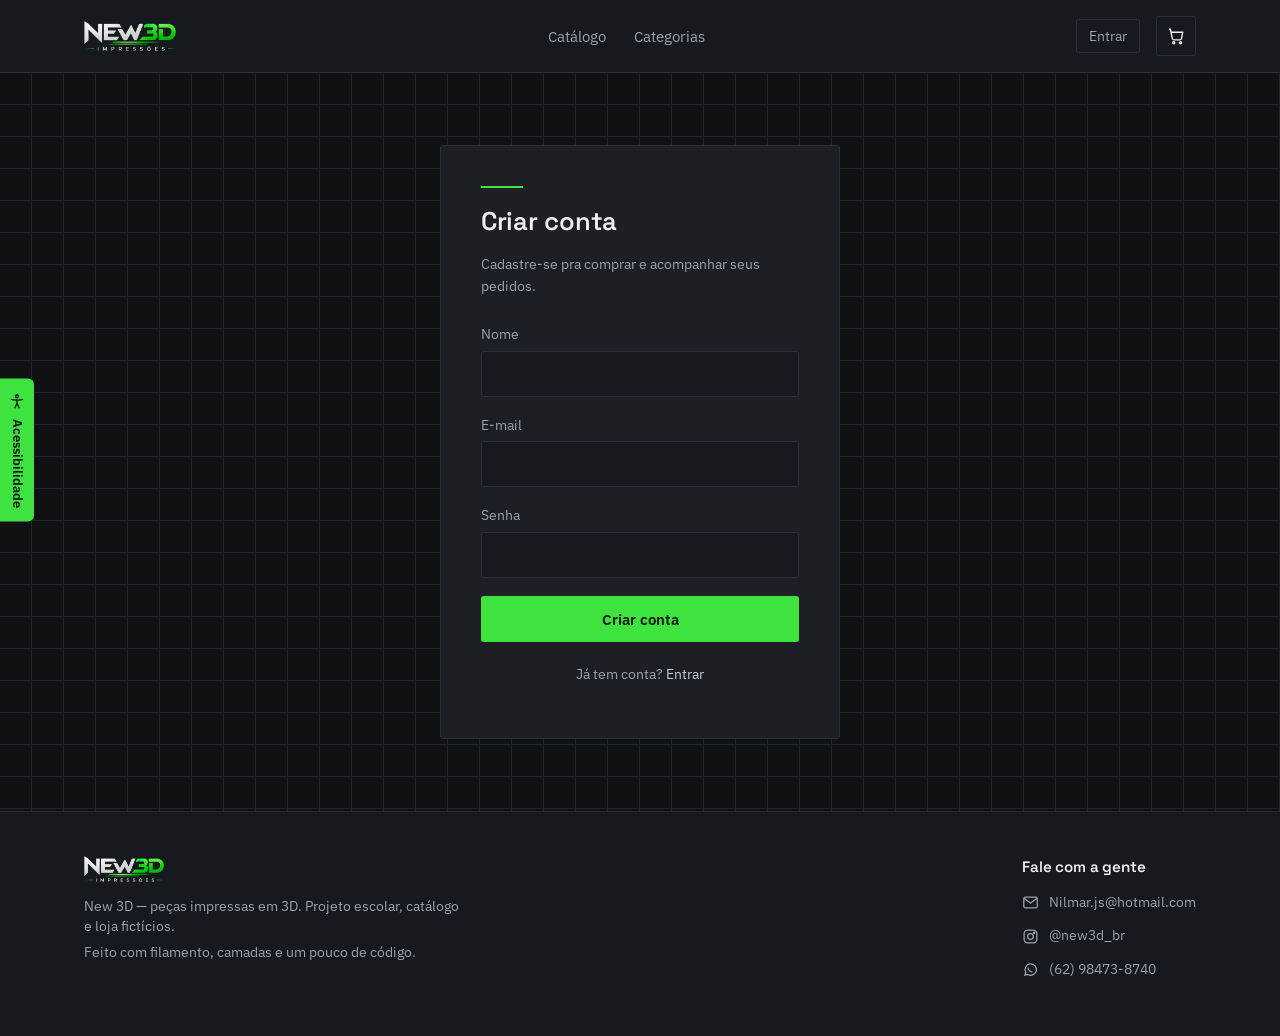
<file: cadastro.html>
<!DOCTYPE html>
<html lang="pt-BR">
<head>
<meta charset="UTF-8">
<meta name="viewport" content="width=device-width, initial-scale=1.0">
<title>Criar conta — New 3D</title>
<link rel="stylesheet" href="css/style.css">
<link rel="icon" type="image/png" href="img/favicon.png">
</head>
<body>

<div id="a11y-root"></div>
<header class="site-header" id="header"></header>

<section class="auth-section blueprint-bg">
  <div class="auth-box">
    <div class="hero-eyebrow-line"></div>
    <h1>Criar conta</h1>
    <p class="sub">Cadastre-se pra comprar e acompanhar seus pedidos.</p>

    <div class="form-msg" id="formMsg"></div>

    <form id="cadastroForm" novalidate>
      <div class="field">
        <label for="nome">Nome</label>
        <input type="text" id="nome" required autocomplete="name">
      </div>
      <div class="field">
        <label for="email">E-mail</label>
        <input type="email" id="email" required autocomplete="email">
      </div>
      <div class="field">
        <label for="senha">Senha</label>
        <input type="password" id="senha" required minlength="4" autocomplete="new-password">
      </div>
      <button type="submit" class="btn btn-primary btn-block">Criar conta</button>
    </form>

    <p class="auth-switch">Já tem conta? <a href="login.html">Entrar</a></p>
  </div>
</section>

<footer class="site-footer" id="footer"></footer>

<script src="js/data.js"></script>
<script src="js/icons.js"></script>
<script src="js/auth.js"></script>
<script src="js/cart.js"></script>
<script src="js/accessibility.js"></script>
<script src="js/main.js"></script>
<script>
  initPage(null);

  if (getCurrentUser()) location.href = "conta.html";

  document.getElementById("cadastroForm").addEventListener("submit", (e) => {
    e.preventDefault();
    const nome = document.getElementById("nome").value.trim();
    const email = document.getElementById("email").value.trim();
    const senha = document.getElementById("senha").value;
    const msg = document.getElementById("formMsg");

    if (senha.length < 4) {
      msg.className = "form-msg error show";
      msg.textContent = "A senha precisa ter pelo menos 4 caracteres.";
      return;
    }

    const result = registerUser({ nome, email, senha });
    if (result.ok) {
      loginUser({ email, senha });
      msg.className = "form-msg success show";
      msg.textContent = "Conta criada! Redirecionando...";
      setTimeout(() => (location.href = "conta.html"), 500);
    } else {
      msg.className = "form-msg error show";
      msg.textContent = result.msg;
    }
  });
</script>
</body>
</html>
</file>
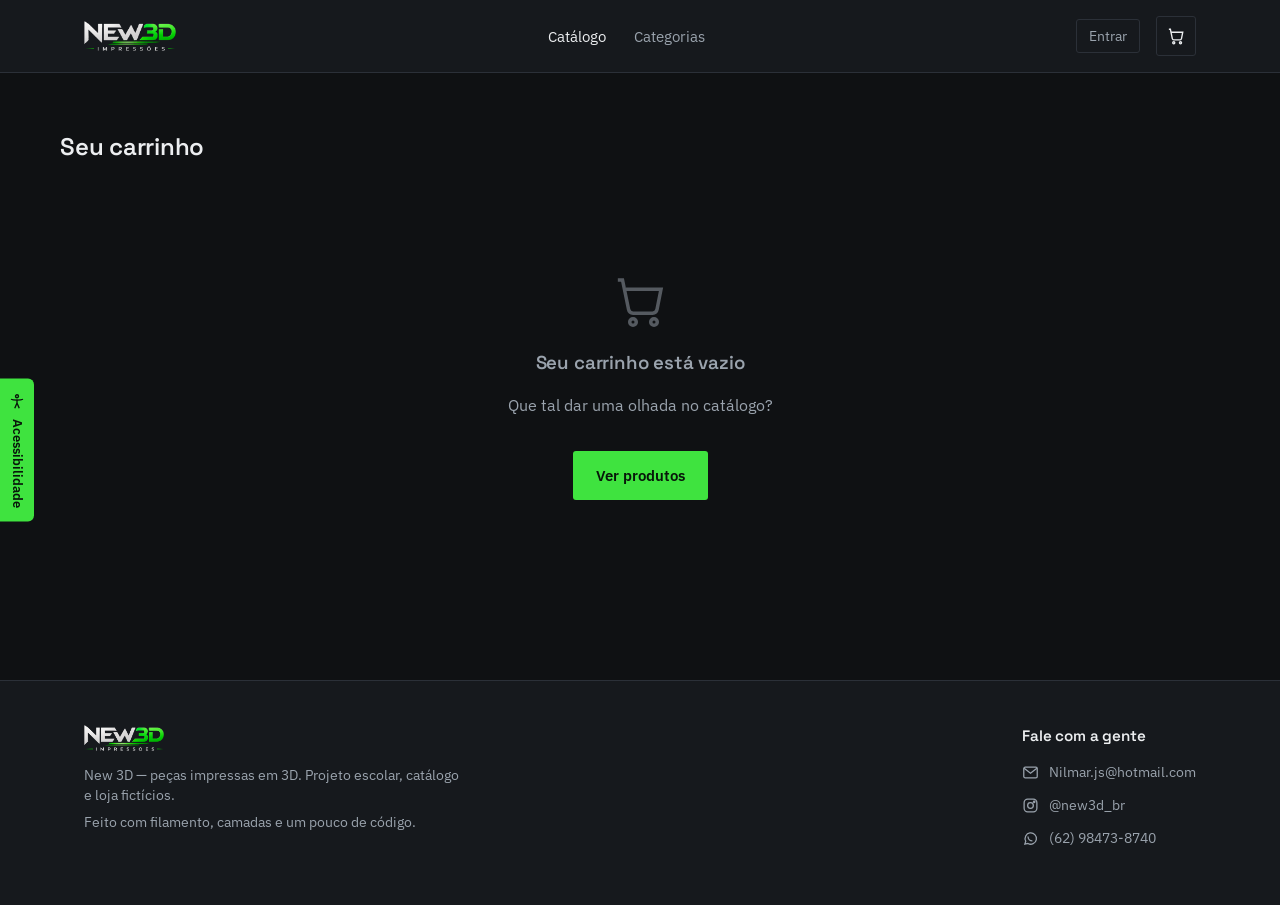
<file: carrinho.html>
<!DOCTYPE html>
<html lang="pt-BR">
<head>
<meta charset="UTF-8">
<meta name="viewport" content="width=device-width, initial-scale=1.0">
<title>Carrinho — New 3D</title>
<link rel="stylesheet" href="css/style.css">
<link rel="icon" type="image/png" href="img/favicon.png">
</head>
<body>

<div id="a11y-root"></div>
<header class="site-header" id="header"></header>

<section class="cart-section container">
  <h2 style="margin-bottom: 28px;">Seu carrinho</h2>
  <div id="cartRoot"></div>
</section>

<footer class="site-footer" id="footer"></footer>

<script src="js/data.js"></script>
<script src="js/icons.js"></script>
<script src="js/auth.js"></script>
<script src="js/cart.js"></script>
<script src="js/frete.js"></script>
<script src="js/accessibility.js"></script>
<script src="js/main.js"></script>
<script src="js/payment.js"></script>
<script>
  function renderCart() {
    const items = getCartWithDetails();
    const root = document.getElementById("cartRoot");

    if (items.length === 0) {
      root.innerHTML = `
        <div class="empty-state">
          <svg viewBox="0 0 24 24" fill="none" stroke="currentColor" stroke-width="1.5"><circle cx="9" cy="21" r="1.4"/><circle cx="18" cy="21" r="1.4"/><path d="M2.5 3h2l2.6 12.6a2 2 0 0 0 2 1.6h8.2a2 2 0 0 0 2-1.6L21 7H6"/></svg>
          <h3>Seu carrinho está vazio</h3>
          <p>Que tal dar uma olhada no catálogo?</p>
          <a href="index.html" class="btn btn-primary" style="margin-top:18px;">Ver produtos</a>
        </div>`;
      return;
    }

    const subtotal = getCartTotal();
    const freteSalvo = JSON.parse(sessionStorage.getItem("new3d_frete") || "null");
    const frete = freteSalvo || { gratis: true, dias: null, valor: 0 };
    const total = subtotal + Number(frete.valor || 0);

    root.innerHTML = `
      <div class="cart-layout">
        <div class="cart-list">
          ${items
            .map(
              (i) => `
            <div class="cart-item">
              <div class="thumb-sm">${productIconSVG(i.produto.icone)}</div>
              <div>
                <div class="name">${i.produto.nome}</div>
                ${i.personalizacao ? `<div class="meta">Personalização: "${i.personalizacao}"</div>` : ""}
                <div class="meta">${formatBRL(i.produto.preco)} · qtd
                  <button class="remove-link" data-action="minus" data-index="${i.index}" style="text-decoration:none; margin-left:6px;">−</button>
                  ${i.qtd}
                  <button class="remove-link" data-action="plus" data-index="${i.index}" style="text-decoration:none;">+</button>
                </div>
                <button class="remove-link" data-action="remove" data-index="${i.index}">Remover</button>
              </div>
              <div class="line-price">${formatBRL(i.subtotal)}</div>
            </div>`
            )
            .join("")}
        </div>
        <div class="summary-box">
          <div class="checkout-frete" id="checkoutFrete">
            <div class="checkout-frete-head">
              <strong>🚚 Calcular frete</strong>
              <span>Simulação escolar</span>
            </div>
            <div class="frete-row">
              <input type="text" id="checkoutCep" inputmode="numeric" maxlength="9" placeholder="Digite seu CEP" value="${freteSalvo?.cep || ""}">
              <button type="button" class="btn btn-outline btn-sm" id="checkoutFreteBtn">Calcular</button>
            </div>
            <div class="frete-result" id="checkoutFreteResult">
              ${freteSalvo ? `<div class="frete-option"><span>Entrega para ${freteSalvo.cep}</span><strong>${freteSalvo.gratis ? "Grátis" : formatBRL(freteSalvo.valor)}</strong></div><p class="frete-prazo">Chega em até ${freteSalvo.dias} dias úteis</p>` : `<p class="frete-prazo">Informe o CEP para calcular o valor e o prazo.</p>`}
            </div>
          </div>
          <div class="summary-row"><span>Subtotal</span><span>${formatBRL(subtotal)}</span></div>
          <div class="summary-row"><span>Frete</span><span id="summaryFrete">${freteSalvo ? (freteSalvo.gratis ? "Grátis" : formatBRL(freteSalvo.valor)) : "Calcule acima"}</span></div>
          <div class="summary-row total"><span>Total</span><span id="summaryTotal">${formatBRL(total)}</span></div>
          <button class="btn btn-primary btn-block" id="checkoutBtn" style="margin-top:16px;" ${freteSalvo ? "" : "disabled"}>Finalizar compra</button>
          <p class="checkout-note">* Frete e pagamento são fictícios e existem apenas para demonstração do projeto.</p>
        </div>
      </div>
    `;

    root.querySelectorAll("[data-action]").forEach((btn) => {
      btn.addEventListener("click", () => {
        const index = Number(btn.dataset.index);
        const action = btn.dataset.action;
        const cart = getCart();
        if (action === "remove") removeFromCart(index);
        if (action === "plus") updateCartQty(index, cart[index].qtd + 1);
        if (action === "minus") updateCartQty(index, cart[index].qtd - 1);
        renderCart();
        renderHeader("catalogo");
      });
    });

    document.getElementById("checkoutFreteBtn").addEventListener("click", () => {
      const cep = document.getElementById("checkoutCep").value.trim();
      const resultEl = document.getElementById("checkoutFreteResult");
      const btn = document.getElementById("checkoutBtn");
      if (!cep || cep.replace(/\\D/g, "").length !== 8) {
        resultEl.innerHTML = `<p class="frete-erro">Digite um CEP válido com 8 números.</p>`;
        btn.disabled = true;
        return;
      }

      const calculado = calcularFreteFicticio(cep);
      const dadosFrete = { cep, ...calculado };
      sessionStorage.setItem("new3d_frete", JSON.stringify(dadosFrete));

      resultEl.innerHTML = `
        <div class="frete-option">
          <span>Entrega para ${cep}</span>
          <strong>${calculado.gratis ? "Grátis" : formatBRL(calculado.valor)}</strong>
        </div>
        <p class="frete-prazo">Chega em até ${calculado.dias} dias úteis</p>
      `;
      document.getElementById("summaryFrete").textContent = calculado.gratis ? "Grátis" : formatBRL(calculado.valor);
      document.getElementById("summaryTotal").textContent = formatBRL(subtotal + calculado.valor);
      btn.disabled = false;
    });

    document.getElementById("checkoutBtn").addEventListener("click", () => {
      const user = getCurrentUser();
      if (!user) {
        showToast("Entre na sua conta pra finalizar a compra");
        setTimeout(() => (location.href = "login.html?redirect=carrinho.html"), 700);
        return;
      }

      const freteAtual = JSON.parse(sessionStorage.getItem("new3d_frete") || "null");
      if (!freteAtual) {
        showToast("Calcule o frete antes de finalizar");
        return;
      }

      const totalFinal = subtotal + Number(freteAtual.valor || 0);
      sessionStorage.setItem("new3d_checkout_draft", JSON.stringify({ subtotal, frete: freteAtual, total: totalFinal }));
      location.href = "checkout.html";
      return;

      openPaymentModal({
        total: totalFinal,
        onConfirm: (pagamento) => {
          const order = {
            data: new Date().toISOString(),
            itens: getCartWithDetails().map((i) => ({ nome: i.produto.nome, qtd: i.qtd, preco: i.produto.preco, personalizacao: i.personalizacao })),
            subtotal,
            frete: freteAtual,
            total: totalFinal,
            pagamento,
          };
          saveOrder(user.email, order);
          clearCart();
          sessionStorage.removeItem("new3d_frete");
          renderHeader("catalogo");
          showToast("Pagamento confirmado! Abrindo WhatsApp pra combinar a entrega...");
          openWhatsappOrder(order, user);
          setTimeout(() => (location.href = "conta.html"), 1200);
        },
      });
    });
  }

  initPage("catalogo");
  renderCart();
</script>
</body>
</html>
</file>
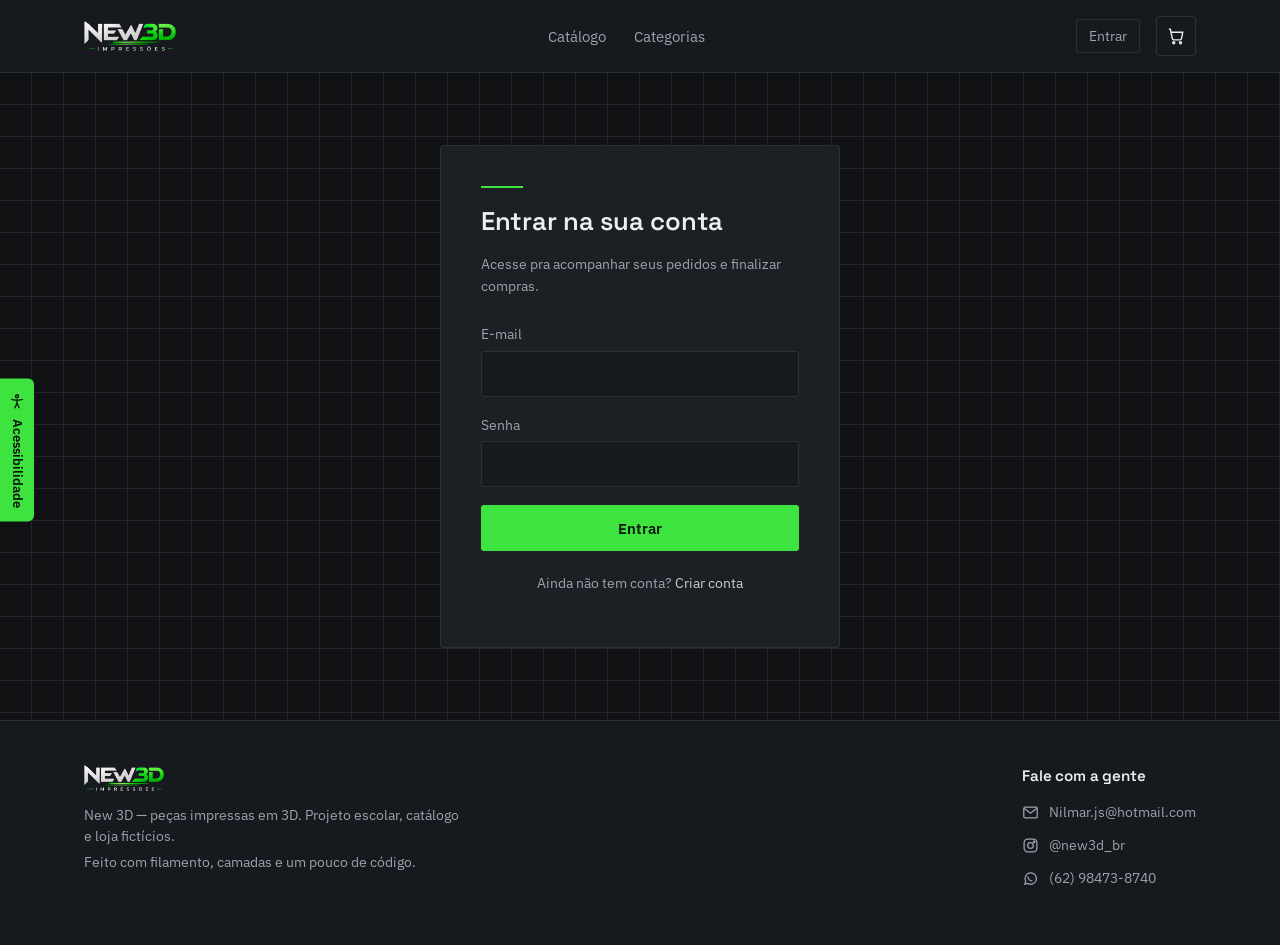
<file: checkout.html>
<!DOCTYPE html>
<html lang="pt-BR">
<head>
<meta charset="UTF-8">
<meta name="viewport" content="width=device-width, initial-scale=1.0">
<title>Finalizar compra — New 3D</title>
<link rel="stylesheet" href="css/style.css">
<link rel="icon" type="image/png" href="img/favicon.png">
</head>
<body>
<div id="a11y-root"></div>
<header class="site-header" id="header"></header>

<section class="checkout-page container">
  <div class="checkout-title">
    <div><span class="eyebrow">NEW3D / CHECKOUT</span><h2>Finalizar compra</h2><p>Revise seus dados antes de confirmar o pedido.</p></div>
    <a href="carrinho.html" class="btn btn-outline btn-sm">← Voltar ao carrinho</a>
  </div>
  <div id="checkoutRoot"></div>
</section>
<footer class="site-footer" id="footer"></footer>

<script src="js/data.js"></script>
<script src="js/icons.js"></script>
<script src="js/auth.js"></script>
<script src="js/cart.js"></script>
<script src="js/frete.js"></script>
<script src="js/accessibility.js"></script>
<script src="js/main.js"></script>
<script src="js/payment.js"></script>
<script>
const draft = JSON.parse(sessionStorage.getItem("new3d_checkout_draft") || "null");
const user = getCurrentUser();
const root = document.getElementById("checkoutRoot");

if (!user) {
  location.href = "login.html?redirect=checkout.html";
} else if (!draft || !draft.frete) {
  location.href = "carrinho.html";
} else {
  const items = getCartWithDetails();
  if (!items.length) { location.href = "index.html"; }
  const subtotal = Number(draft.subtotal);
  const frete = Number(draft.frete.valor || 0);
  const total = Number(draft.total);
  root.innerHTML = `
    <div class="checkout-grid">
      <main>
        <div class="checkout-card">
          <div class="checkout-card-title"><span>01</span><div><h3>Dados de entrega</h3><p>Informações fictícias para a simulação.</p></div></div>
          <div class="field-row">
            <div class="field"><label for="nomeEntrega">Nome completo</label><input id="nomeEntrega" value="${user.nome}" required></div>
            <div class="field"><label for="telefoneEntrega">Telefone</label><input id="telefoneEntrega" placeholder="(62) 99999-9999" required></div>
          </div>
          <div class="field-row">
            <div class="field"><label for="cepEntrega">CEP</label><input id="cepEntrega" value="${draft.frete.cep || ""}" readonly></div>
            <div class="field"><label for="estadoEntrega">Estado</label><input id="estadoEntrega" placeholder="GO" maxlength="2" required></div>
          </div>
          <div class="field-row">
            <div class="field"><label for="cidadeEntrega">Cidade</label><input id="cidadeEntrega" placeholder="Aparecida de Goiânia" required></div>
            <div class="field"><label for="bairroEntrega">Bairro</label><input id="bairroEntrega" placeholder="Setor" required></div>
          </div>
          <div class="field-row">
            <div class="field"><label for="ruaEntrega">Rua / Avenida</label><input id="ruaEntrega" placeholder="Rua das Impressões" required></div>
            <div class="field"><label for="numeroEntrega">Número</label><input id="numeroEntrega" placeholder="123" required></div>
          </div>
          <div class="field"><label for="complementoEntrega">Complemento <small>(opcional)</small></label><input id="complementoEntrega" placeholder="Apto, casa, referência..."></div>
        </div>

        <div class="checkout-card">
          <div class="checkout-card-title"><span>02</span><div><h3>Forma de entrega</h3><p>Escolha uma opção fictícia.</p></div></div>
          <label class="delivery-option is-selected"><input type="radio" name="delivery" value="normal" checked><div><strong>Entrega padrão</strong><small>Até ${draft.frete.dias || 7} dias úteis</small></div><b>${draft.frete.gratis ? "Grátis" : formatBRL(frete)}</b></label>
          <label class="delivery-option"><input type="radio" name="delivery" value="express"><div><strong>Entrega expressa</strong><small>Até 3 dias úteis</small></div><b>${formatBRL(Math.max(9.90, frete + 8))}</b></label>
        </div>
      </main>
      <aside class="checkout-summary">
        <h3>Resumo do pedido</h3>
        <div class="checkout-items">${items.map(i => `<div class="checkout-item"><span>${i.qtd}× ${i.produto.nome}</span><b>${formatBRL(i.subtotal)}</b></div>`).join("")}</div>
        <div class="summary-row"><span>Subtotal</span><span>${formatBRL(subtotal)}</span></div>
        <div class="summary-row"><span>Frete</span><span id="checkoutFreteValue">${draft.frete.gratis ? "Grátis" : formatBRL(frete)}</span></div>
        <div class="summary-row total"><span>Total</span><span id="checkoutTotal">${formatBRL(total)}</span></div>
        <button class="btn btn-primary btn-block" id="continuePayment">Continuar para pagamento</button>
        <p class="checkout-note">🔒 Ambiente de demonstração. Nenhum pagamento real será realizado.</p>
      </aside>
    </div>`;

  document.querySelectorAll('input[name="delivery"]').forEach(r => r.addEventListener('change', () => {
    document.querySelectorAll('.delivery-option').forEach(x => x.classList.remove('is-selected'));
    r.closest('.delivery-option').classList.add('is-selected');
    const value = r.value === 'express' ? Math.max(9.90, frete + 8) : frete;
    document.getElementById('checkoutFreteValue').textContent = value === 0 ? 'Grátis' : formatBRL(value);
    document.getElementById('checkoutTotal').textContent = formatBRL(subtotal + value);
  }));

  document.getElementById('continuePayment').addEventListener('click', () => {
    const required = ['nomeEntrega','telefoneEntrega','estadoEntrega','cidadeEntrega','bairroEntrega','ruaEntrega','numeroEntrega'];
    if (required.some(id => !document.getElementById(id).value.trim())) { showToast('Preencha os dados de entrega'); return; }
    const delivery = document.querySelector('input[name="delivery"]:checked').value;
    const freteFinal = delivery === 'express' ? Math.max(9.90, frete + 8) : frete;
    const dadosEntrega = { nome: nomeEntrega.value.trim(), telefone: telefoneEntrega.value.trim(), cep: cepEntrega.value.trim(), estado: estadoEntrega.value.trim().toUpperCase(), cidade: cidadeEntrega.value.trim(), bairro: bairroEntrega.value.trim(), rua: ruaEntrega.value.trim(), numero: numeroEntrega.value.trim(), complemento: complementoEntrega.value.trim(), modalidade: delivery === 'express' ? 'Entrega expressa' : 'Entrega padrão' };
    const orderTotal = subtotal + freteFinal;
    openPaymentModal({ total: orderTotal, onConfirm: (pagamento) => {
      const order = { data: new Date().toISOString(), status: 'Pedido confirmado', itens: getCartWithDetails().map(i => ({ nome:i.produto.nome, qtd:i.qtd, preco:i.produto.preco, personalizacao:i.personalizacao })), subtotal, frete: {...draft.frete, valor:freteFinal, modalidade:dadosEntrega.modalidade}, total:orderTotal, pagamento, entrega:dadosEntrega };
      saveOrder(user.email, order); clearCart(); sessionStorage.removeItem('new3d_frete'); sessionStorage.removeItem('new3d_checkout_draft');
      showToast('Pedido confirmado!'); openWhatsappOrder(order, user); setTimeout(() => location.href='conta.html', 1000);
    }});
  });
}
initPage('catalogo');
</script>
</body>
</html>
</file>
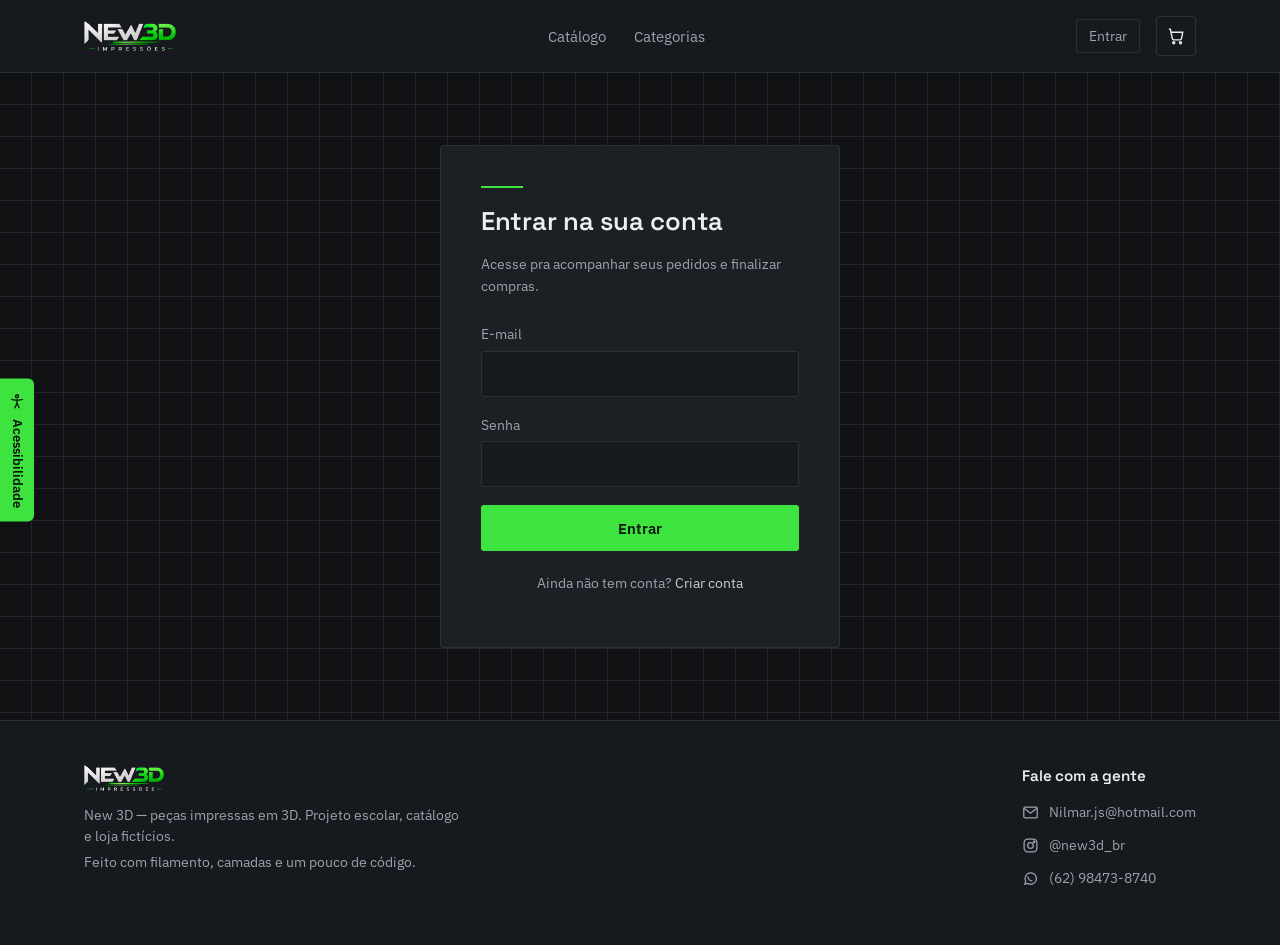
<file: conta.html>
<!DOCTYPE html>
<html lang="pt-BR">
<head>
<meta charset="UTF-8">
<meta name="viewport" content="width=device-width, initial-scale=1.0">
<title>Minha conta — New 3D</title>
<link rel="stylesheet" href="css/style.css">
<link rel="icon" type="image/png" href="img/favicon.png">
</head>
<body>

<div id="a11y-root"></div>
<header class="site-header" id="header"></header>

<section class="account-section container">
  <div id="accountRoot"></div>
</section>

<footer class="site-footer" id="footer"></footer>

<script src="js/data.js"></script>
<script src="js/icons.js"></script>
<script src="js/auth.js"></script>
<script src="js/cart.js"></script>
<script src="js/accessibility.js"></script>
<script src="js/main.js"></script>
<script>
  const user = getCurrentUser();
  const root = document.getElementById("accountRoot");

  if (!user) {
    location.href = "login.html?redirect=conta.html";
  } else {
    const orders = getOrders(user.email);
    const iniciais = user.nome
      .split(" ")
      .slice(0, 2)
      .map((n) => n[0])
      .join("")
      .toUpperCase();

    root.innerHTML = `
      <div class="account-grid">
        <aside class="account-panel">
          <div class="avatar">${iniciais}</div>
          <h3 style="margin-bottom:2px;">${user.nome}</h3>
          <p style="color:var(--text-muted); font-size:0.85rem; margin:0 0 20px;">${user.email}</p>
          <button class="btn btn-outline btn-block" id="logoutBtn">Sair da conta</button>
        </aside>
        <div>
          <div class="account-heading"><div><span class="eyebrow">HISTÓRICO</span><h2 style="margin-bottom:6px;">Minhas compras</h2><p>Veja seus pedidos, pagamentos e dados de entrega.</p></div><a href="index.html" class="btn btn-primary btn-sm">Continuar comprando</a></div>
          ${
            orders.length === 0
              ? `<p style="color:var(--text-muted);">Você ainda não fez nenhum pedido. <a href="index.html" style="color:var(--accent-2);">Ver catálogo</a></p>`
              : orders
                  .map(
                    (o) => `
              <div class="order-card">
                <div class="order-head">
                  <div><strong>Pedido #${String(o.data).replace(/\D/g, "").slice(-6) || "000000"}</strong><span>${new Date(o.data).toLocaleString("pt-BR")}</span></div>
                  <span>${formatBRL(o.total)}</span>
                </div>
                <div class="order-status"><span class="status-dot"></span>${o.status || "Pedido confirmado"}</div>
                ${o.entrega ? `<div class="order-delivery">🚚 ${o.entrega.modalidade || "Entrega padrão"} · ${o.entrega.cidade || ""}/${o.entrega.estado || ""}</div>` : ""}
                ${o.pagamento ? `<div class="order-payment">Pagamento: ${o.pagamento.metodo === "pix" ? "Pix" : "Cartão terminado em " + (o.pagamento.detalhes.final || "----")}</div>` : ""}
                ${o.itens
                  .map(
                    (it) => `<div class="order-item"><span>${it.qtd}× ${it.nome}${it.personalizacao ? ` ("${it.personalizacao}")` : ""}</span><span>${formatBRL(it.preco * it.qtd)}</span></div>`
                  )
                  .join("")}
              </div>`
                  )
                  .join("")
          }
        </div>
      </div>
    `;

    document.getElementById("logoutBtn").addEventListener("click", () => {
      logoutUser();
      location.href = "index.html";
    });
  }

  initPage(null);
</script>
</body>
</html>
</file>
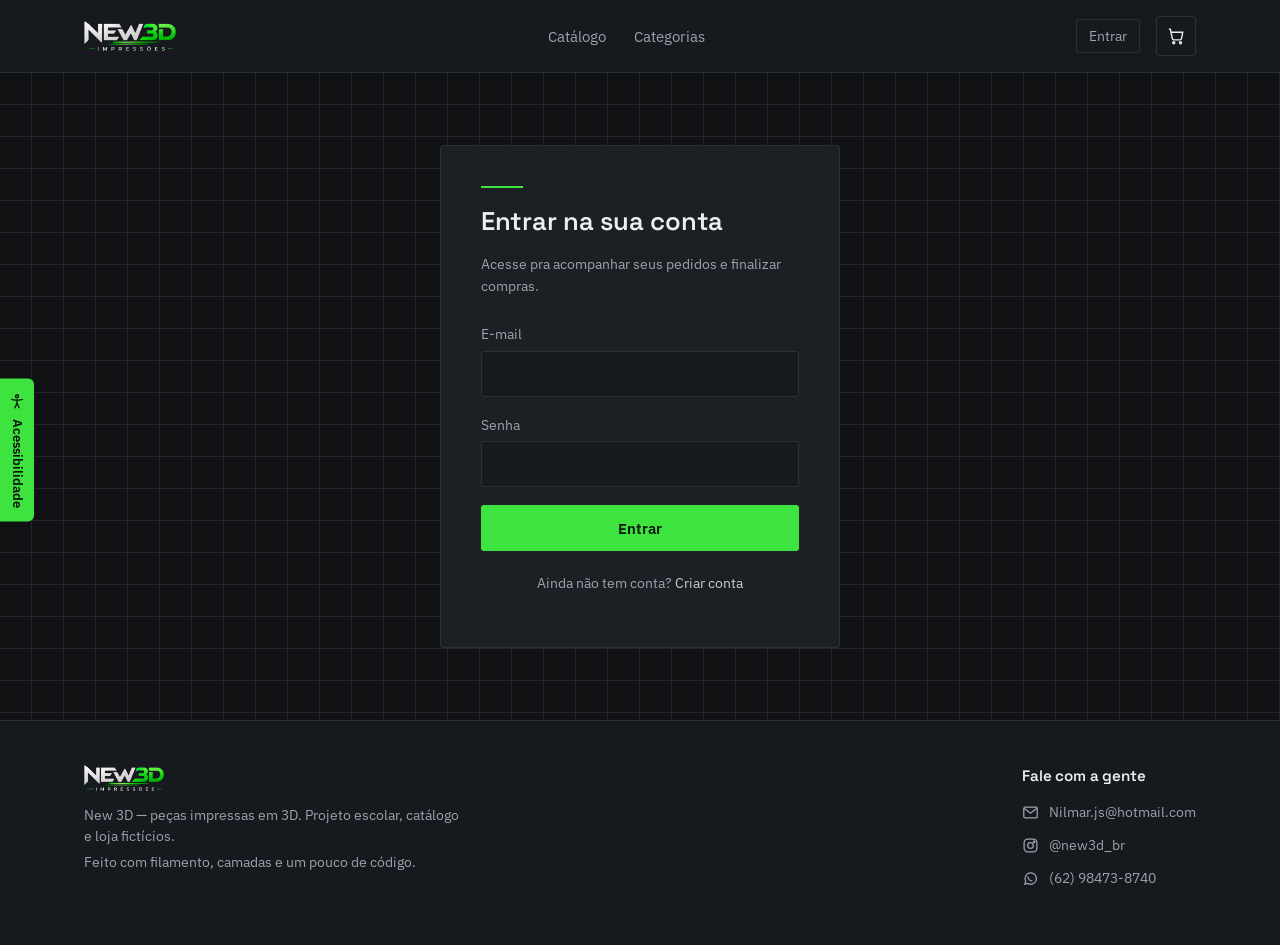
<file: login.html>
<!DOCTYPE html>
<html lang="pt-BR">
<head>
<meta charset="UTF-8">
<meta name="viewport" content="width=device-width, initial-scale=1.0">
<title>Entrar — New 3D</title>
<link rel="stylesheet" href="css/style.css">
<link rel="icon" type="image/png" href="img/favicon.png">
</head>
<body>

<div id="a11y-root"></div>
<header class="site-header" id="header"></header>

<section class="auth-section blueprint-bg">
  <div class="auth-box">
    <div class="hero-eyebrow-line"></div>
    <h1>Entrar na sua conta</h1>
    <p class="sub">Acesse pra acompanhar seus pedidos e finalizar compras.</p>

    <div class="form-msg" id="formMsg"></div>

    <form id="loginForm" novalidate>
      <div class="field">
        <label for="email">E-mail</label>
        <input type="email" id="email" required autocomplete="email">
      </div>
      <div class="field">
        <label for="senha">Senha</label>
        <input type="password" id="senha" required autocomplete="current-password">
      </div>
      <button type="submit" class="btn btn-primary btn-block">Entrar</button>
    </form>

    <p class="auth-switch">Ainda não tem conta? <a href="cadastro.html">Criar conta</a></p>
  </div>
</section>

<footer class="site-footer" id="footer"></footer>

<script src="js/data.js"></script>
<script src="js/icons.js"></script>
<script src="js/auth.js"></script>
<script src="js/cart.js"></script>
<script src="js/accessibility.js"></script>
<script src="js/main.js"></script>
<script>
  initPage(null);

  // Se já estiver logado, manda direto pra conta
  if (getCurrentUser()) location.href = "conta.html";

  const redirectAfter = new URLSearchParams(location.search).get("redirect") || "conta.html";

  document.getElementById("loginForm").addEventListener("submit", (e) => {
    e.preventDefault();
    const email = document.getElementById("email").value.trim();
    const senha = document.getElementById("senha").value;
    const result = loginUser({ email, senha });
    const msg = document.getElementById("formMsg");
    if (result.ok) {
      msg.className = "form-msg success show";
      msg.textContent = "Login realizado! Redirecionando...";
      setTimeout(() => (location.href = redirectAfter), 500);
    } else {
      msg.className = "form-msg error show";
      msg.textContent = result.msg;
    }
  });
</script>
</body>
</html>
</file>
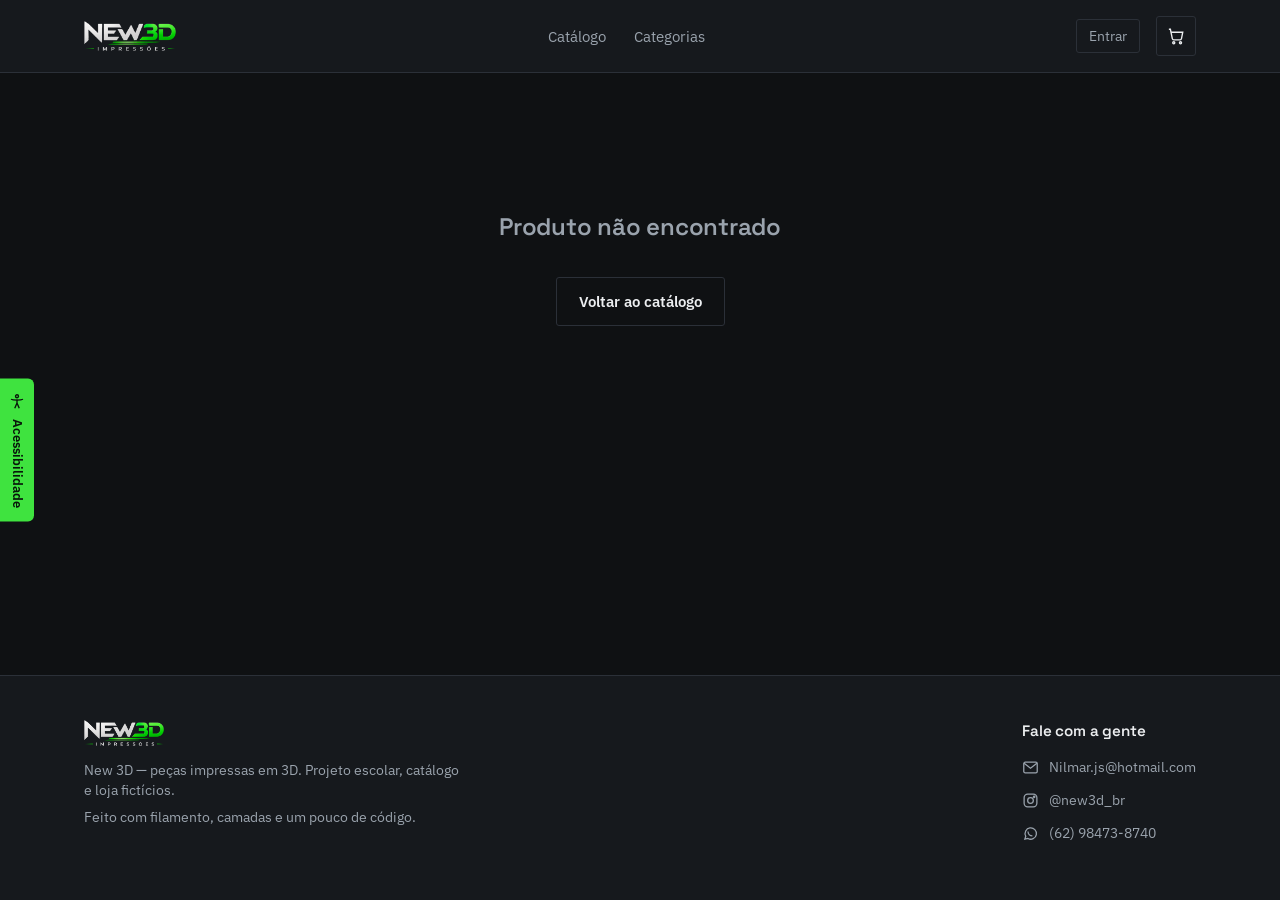
<file: produto.html>
<!DOCTYPE html>
<html lang="pt-BR">
<head>
<meta charset="UTF-8">
<meta name="viewport" content="width=device-width, initial-scale=1.0">
<title>Produto — New 3D</title>
<link rel="stylesheet" href="css/style.css">
<link rel="icon" type="image/png" href="img/favicon.png">
</head>
<body>

<div id="a11y-root"></div>
<header class="site-header" id="header"></header>

<section class="product-detail container" id="detailRoot"></section>

<footer class="site-footer" id="footer"></footer>

<script src="js/data.js"></script>
<script src="js/icons.js"></script>
<script src="js/media.js"></script>
<script src="js/frete.js"></script>
<script src="js/auth.js"></script>
<script src="js/cart.js"></script>
<script src="js/accessibility.js"></script>
<script src="js/main.js"></script>
<script>
  const params = new URLSearchParams(location.search);
  const produto = getProdutoPorId(params.get("id"));
  const root = document.getElementById("detailRoot");

  if (!produto) {
    root.innerHTML = `<div class="empty-state"><h2>Produto não encontrado</h2><p><a href="index.html" class="btn btn-outline" style="margin-top:16px;display:inline-flex;">Voltar ao catálogo</a></p></div>`;
  } else {
    const precisaPersonalizacao = produto.categoria === "personalizados";
    root.innerHTML = `
      <div class="breadcrumb"><a href="index.html">Catálogo</a> / ${getNomeCategoria(produto.categoria)} / ${produto.nome}</div>
      <div class="detail-grid">
        ${productMediaHTML(produto, { size: "detail" })}
        <div class="detail-info">
          <span class="card-cat">${getNomeCategoria(produto.categoria)}</span>
          <h1>${produto.nome}</h1>
          <div class="detail-price">${formatBRL(produto.preco)}</div>
          <p class="detail-desc">${produto.descricao}</p>

          <table class="spec-table">
            <tr><td>Material</td><td>${produto.material}</td></tr>
            <tr><td>Tempo de impressão</td><td>~${produto.tempo}h</td></tr>
            <tr><td>Altura da peça</td><td>${produto.altura}mm</td></tr>
          </table>

          <div id="freteRoot"></div>

          ${
            precisaPersonalizacao
              ? `<div class="personalize-field">
                  <label for="personalizacao">Texto para personalizar</label>
                  <input type="text" id="personalizacao" placeholder="Ex: Maria, ou nome da empresa" maxlength="30">
                </div>`
              : ""
          }

          <div class="qty-row">
            <div class="qty-control">
              <button type="button" id="qtyMinus" aria-label="Diminuir quantidade">−</button>
              <input type="text" id="qtyInput" value="1" readonly>
              <button type="button" id="qtyPlus" aria-label="Aumentar quantidade">+</button>
            </div>
            <button class="btn btn-primary" id="addBtn">Adicionar ao carrinho</button>
          </div>
        </div>
      </div>
    `;

    let qty = 1;
    const qtyInput = document.getElementById("qtyInput");
    document.getElementById("qtyMinus").addEventListener("click", () => {
      qty = Math.max(1, qty - 1);
      qtyInput.value = qty;
    });
    document.getElementById("qtyPlus").addEventListener("click", () => {
      qty += 1;
      qtyInput.value = qty;
    });
    document.getElementById("addBtn").addEventListener("click", () => {
      const personalizacao = precisaPersonalizacao ? document.getElementById("personalizacao").value.trim() : "";
      addToCart(produto.id, qty, personalizacao);
      renderHeader("catalogo");
      showToast(`${produto.nome} adicionado ao carrinho`);
    });

    initMediaCarousels(root);
    initFreteWidget(document.getElementById("freteRoot"));
  }

  initPage(produto ? "catalogo" : null);
</script>
</body>
</html>
</file>
<file: css/style.css>
@import url('https://fonts.googleapis.com/css2?family=Space+Grotesk:wght@500;600;700&family=IBM+Plex+Sans:wght@400;500;600&family=IBM+Plex+Mono:wght@400;500&display=swap');

:root {
  --bg: #0f1113;
  --bg-elevated: #16191d;
  --bg-card: #1c2025;
  --border: #2b3038;
  --border-soft: #22262c;
  --text: #eceef0;
  --text-muted: #9aa3ad;
  --accent: #3fe33f;
  --accent-glow: #7dff6a;
  --accent-soft: rgba(63, 227, 63, 0.14);
  --accent-2: #c7ccd2;
  --success: #3fe33f;
  --danger: #ff6a6a;
  --radius: 3px;
  --font-display: 'Space Grotesk', sans-serif;
  --font-body: 'IBM Plex Sans', sans-serif;
  --font-mono: 'IBM Plex Mono', monospace;
}

* { box-sizing: border-box; }

html { scroll-behavior: smooth; }

body {
  margin: 0;
  background: var(--bg);
  color: var(--text);
  font-family: var(--font-body);
  font-size: 16px;
  line-height: 1.5;
  min-height: 100vh;
  display: flex;
  flex-direction: column;
}

h1, h2, h3, h4 { font-family: var(--font-display); margin: 0 0 0.5em; font-weight: 600; letter-spacing: -0.01em; }

a { color: inherit; }

img, svg { max-width: 100%; display: block; }

button, input, select, textarea { font-family: inherit; font-size: 1rem; color: inherit; }

.container { width: 100%; max-width: 1160px; margin: 0 auto; padding: 0 24px; }

/* Fundo com grade de blueprint, usado em heros e páginas de autenticação */
.blueprint-bg {
  background-image:
    linear-gradient(var(--border-soft) 1px, transparent 1px),
    linear-gradient(90deg, var(--border-soft) 1px, transparent 1px);
  background-size: 32px 32px;
  background-position: -1px -1px;
}

/* ---------- Header ---------- */
.site-header {
  border-bottom: 1px solid var(--border);
  background: var(--bg-elevated);
  position: sticky;
  top: 0;
  z-index: 40;
}

.site-header .container {
  display: flex;
  align-items: center;
  justify-content: space-between;
  height: 72px;
  gap: 24px;
}

.logo {
  display: flex;
  align-items: center;
  gap: 10px;
  font-family: var(--font-display);
  font-weight: 700;
  font-size: 1.15rem;
  text-decoration: none;
  white-space: nowrap;
}

.logo .logo-img { height: 30px; width: auto; display: block; }

.main-nav { display: flex; align-items: center; gap: 28px; }

.main-nav a {
  text-decoration: none;
  color: var(--text-muted);
  font-size: 0.95rem;
  transition: color .15s ease;
}
.main-nav a:hover, .main-nav a.active { color: var(--text); }

.header-actions { display: flex; align-items: center; gap: 16px; }

.icon-btn {
  position: relative;
  display: grid; place-items: center;
  width: 40px; height: 40px;
  border-radius: var(--radius);
  border: 1px solid var(--border);
  background: transparent;
  cursor: pointer;
  text-decoration: none;
}
.icon-btn:hover { border-color: var(--accent); }
.icon-btn svg { width: 18px; height: 18px; }

.cart-count {
  position: absolute;
  top: -6px; right: -6px;
  background: var(--accent);
  color: #08170a;
  font-family: var(--font-mono);
  font-size: 0.65rem;
  font-weight: 600;
  min-width: 17px; height: 17px;
  border-radius: 9px;
  display: grid; place-items: center;
  padding: 0 3px;
}

.user-chip {
  display: flex; align-items: center; gap: 8px;
  font-size: 0.85rem;
  color: var(--text-muted);
  text-decoration: none;
  border: 1px solid var(--border);
  padding: 6px 12px;
  border-radius: var(--radius);
}
.user-chip:hover { border-color: var(--accent-2); color: var(--text); }

/* ---------- Buttons ---------- */
.btn {
  display: inline-flex; align-items: center; justify-content: center; gap: 8px;
  padding: 12px 22px;
  border-radius: var(--radius);
  border: 1px solid transparent;
  font-weight: 600;
  font-size: 0.95rem;
  cursor: pointer;
  text-decoration: none;
  transition: transform .1s ease, background .15s ease, border-color .15s ease;
}
.btn:active { transform: translateY(1px); }
.btn-primary { background: var(--accent); color: #08170a; }
.btn-primary:hover { background: #7dff6a; }
.btn-outline { background: transparent; border-color: var(--border); color: var(--text); }
.btn-outline:hover { border-color: var(--accent-2); }
.btn-block { width: 100%; }
.btn-sm { padding: 8px 14px; font-size: 0.85rem; }
.btn[disabled] { opacity: .5; cursor: not-allowed; }

/* ---------- Hero ---------- */
.hero {
  padding: 88px 0 64px;
  border-bottom: 1px solid var(--border);
}
.hero .container { display: grid; grid-template-columns: 1.1fr 0.9fr; gap: 48px; align-items: center; }
.hero-eyebrow-line { width: 42px; height: 2px; background: var(--accent); margin-bottom: 18px; }
.hero h1 { font-size: clamp(2.1rem, 4vw, 3.1rem); line-height: 1.08; max-width: 14ch; }
.hero p.lead { color: var(--text-muted); font-size: 1.05rem; max-width: 46ch; margin: 18px 0 30px; }
.hero-actions { display: flex; gap: 14px; }

.hero-specs { display: flex; gap: 28px; margin-top: 40px; }
.hero-specs div { border-left: 2px solid var(--border); padding-left: 12px; }
.hero-specs .num { font-family: var(--font-mono); font-size: 1.4rem; color: var(--accent-2); }
.hero-specs .lbl { font-size: 0.8rem; color: var(--text-muted); }

.printer-art { position: relative; }

/* ---------- Hero banner de entrada (logo + carrossel lado a lado) ---------- */
.hero-banner {
  position: relative;
  padding: 64px 0;
  border-bottom: 1px solid var(--border);
  overflow: hidden;
}
.hero-banner::before {
  content: "";
  position: absolute;
  top: -40%; left: 15%;
  width: 900px; height: 700px;
  background: radial-gradient(circle, var(--accent-soft) 0%, transparent 65%);
  pointer-events: none;
}
.hero-banner-grid {
  position: relative;
  display: grid;
  grid-template-columns: 1fr 1fr;
  gap: 48px;
  align-items: center;
}
.hero-banner-left { display: flex; flex-direction: column; align-items: flex-start; gap: 20px; }
.hero-logo-mark { width: min(380px, 100%); height: auto; filter: drop-shadow(0 0 46px rgba(63,227,63,0.28)); }
.hero-banner p.lead { max-width: 42ch; margin: 0; color: var(--text-muted); font-size: 1.08rem; }
.hero-banner .hero-actions { margin-top: 4px; }

.hero-banner-right { min-width: 0; }

/* ---------- Carrossel promocional (estilo banner rotativo de marketplace) ---------- */
.promo-carousel {
  position: relative;
  overflow: hidden;
  background: var(--bg-card);
  border: 1px solid var(--border);
  border-radius: 8px;
  padding: 22px 12px 46px;
}
.promo-title { text-align: center; font-size: 1.1rem; margin-bottom: 16px; }
.promo-track {
  display: flex;
  transition: transform .5s ease;
}
.promo-slide {
  flex: 0 0 100%;
  display: flex;
  flex-direction: column;
  align-items: center;
  text-align: center;
  gap: 8px;
  padding: 0 8px;
}
.promo-eyebrow { font-family: var(--font-mono); font-size: 0.7rem; letter-spacing: 0.08em; text-transform: uppercase; color: var(--accent-2); }
.promo-slide h3 { font-size: 1.05rem; margin: 4px 0 0; }
.promo-price { font-family: var(--font-mono); font-size: 1.05rem; color: var(--text); margin-bottom: 2px; }
.promo-media { display: block; width: 160px; max-width: 50%; border-radius: var(--radius); overflow: hidden; border: 1px solid var(--border); }
.promo-media .media-carousel { aspect-ratio: 1; }

.promo-arrow {
  position: absolute; top: 50%; transform: translateY(-50%);
  width: 36px; height: 36px;
  border-radius: 50%;
  border: 1px solid var(--border);
  background: rgba(15,17,19,0.7);
  color: var(--text);
  font-size: 1.4rem;
  display: grid; place-items: center;
  cursor: pointer;
  z-index: 3;
}
.promo-arrow:hover { border-color: var(--accent); }
.promo-arrow-prev { left: 16px; }
.promo-arrow-next { right: 16px; }

.promo-dots { position: absolute; bottom: 12px; left: 0; right: 0; display: flex; justify-content: center; gap: 6px; }
.promo-dot { width: 22px; height: 3px; border: none; background: var(--border); cursor: pointer; padding: 0; }
.promo-dot.is-active { background: var(--accent); }

/* ---------- Anúncios promocionais fictícios ---------- */
.ads-section { padding: 42px 0 8px; }
.ads-head { display:flex; justify-content:space-between; align-items:flex-end; gap:16px; margin-bottom:18px; }
.ads-head h2 { font-size:1.3rem; margin:3px 0 0; }
.ads-kicker, .ads-note, .ad-badge {
  font-family: var(--font-mono); font-size:.68rem; letter-spacing:.08em;
  text-transform:uppercase;
}
.ads-kicker { color:var(--accent); }
.ads-note { color:var(--text-muted); }
.ads-grid { display:grid; grid-template-columns:1.35fr 1fr 1fr; gap:14px; }
.ad-card {
  min-height:170px; padding:22px; position:relative; overflow:hidden;
  background:linear-gradient(135deg, var(--bg-card), var(--bg-elevated));
  border:1px solid var(--border); border-radius:6px;
  display:flex; flex-direction:column; align-items:flex-start; justify-content:flex-end;
  transition:border-color .15s ease, transform .15s ease;
}
.ad-card:hover { border-color:var(--accent); transform:translateY(-2px); }
.ad-card-main { min-height:190px; display:grid; grid-template-columns:auto 1fr; column-gap:18px; align-items:center; }
.ad-icon { font-size:2rem; margin-bottom:10px; filter:grayscale(.15); }
.ad-card-main .ad-icon { grid-row:1 / span 3; margin:0; font-size:3.2rem; }
.ad-badge { color:var(--accent-2); margin-bottom:7px; }
.ad-card h3 { font-size:1.05rem; margin:0 0 6px; }
.ad-card p { color:var(--text-muted); font-size:.85rem; margin:0 0 14px; }
.ad-link { color:var(--text); font-size:.84rem; text-decoration:none; font-weight:600; }
.ad-link:hover { color:var(--accent); }

.checkout-frete {
  margin: 0 0 20px; padding: 16px;
  border:1px solid var(--border); border-radius:var(--radius);
  background:var(--bg-elevated);
}
.checkout-frete-head { display:flex; justify-content:space-between; gap:12px; margin-bottom:10px; }
.checkout-frete-head strong { font-size:.9rem; }
.checkout-frete-head span { color:var(--text-muted); font-size:.7rem; font-family:var(--font-mono); text-transform:uppercase; }
.checkout-note { color:var(--text-muted); font-size:.72rem; margin:12px 0 0; text-align:center; }

@media (max-width: 820px) {
  .ads-grid { grid-template-columns:1fr; }
  .ad-card-main { min-height:170px; }
  .ads-head { align-items:flex-start; flex-direction:column; }
}

/* ---------- Faixa de categorias (estilo ícones de marketplace) ---------- */
.category-strip { padding: 44px 0 8px; }
.category-strip h2 { font-size: 1.3rem; margin-bottom: 18px; }
.category-row {
  display: flex;
  gap: 14px;
  overflow-x: auto;
  padding-bottom: 6px;
  scrollbar-width: thin;
}
.category-item {
  flex: 0 0 auto;
  display: flex;
  flex-direction: column;
  align-items: center;
  gap: 10px;
  width: 104px;
  background: none;
  border: none;
  color: var(--text-muted);
  cursor: pointer;
  padding: 4px 0;
}
.category-circle {
  width: 68px; height: 68px;
  border-radius: 50%;
  background: var(--bg-card);
  border: 1px solid var(--border);
  display: grid; place-items: center;
  font-size: 1.7rem;
  transition: border-color .15s ease, transform .15s ease;
}
.category-item:hover .category-circle,
.category-item.active .category-circle { border-color: var(--accent); transform: translateY(-2px); }
.category-item span.cat-label { font-size: 0.76rem; text-align: center; line-height: 1.2; }
.category-item.active span.cat-label { color: var(--text); }

/* ---------- Category filter bar ---------- */
.catalog-section { padding: 56px 0 90px; }
.catalog-head { display: flex; align-items: flex-end; justify-content: space-between; margin-bottom: 28px; flex-wrap: wrap; gap: 16px; }
.catalog-head h2 { font-size: 1.8rem; }

.filter-bar { display: flex; flex-wrap: wrap; gap: 8px; margin-bottom: 36px; }
.filter-chip {
  border: 1px solid var(--border);
  background: transparent;
  color: var(--text-muted);
  padding: 8px 16px;
  border-radius: 999px;
  font-size: 0.85rem;
  cursor: pointer;
}
.filter-chip.active { border-color: var(--accent); color: var(--text); background: var(--accent-soft); }
.filter-chip:hover { color: var(--text); }

/* ---------- Product grid & card ---------- */
.product-grid {
  display: grid;
  grid-template-columns: repeat(auto-fill, minmax(240px, 1fr));
  gap: 20px;
}

.product-card {
  background: var(--bg-card);
  border: 1px solid var(--border);
  border-radius: var(--radius);
  overflow: hidden;
  text-decoration: none;
  color: var(--text);
  display: flex;
  flex-direction: column;
  transition: border-color .15s ease, transform .15s ease;
}
.product-card:hover { border-color: var(--accent); transform: translateY(-2px); }

.card-thumb {
  position: relative;
  border-bottom: 1px solid var(--border);
}

/* ---------- Carrossel de mídia dos produtos (fotos reais ou ícone fallback) ---------- */
.media-carousel {
  position: relative;
  overflow: hidden;
  background:
    repeating-linear-gradient(180deg, rgba(255,255,255,0.03) 0px, rgba(255,255,255,0.03) 1px, transparent 1px, transparent 6px),
    var(--bg-elevated);
}
.media-carousel[data-size="card"] { aspect-ratio: 4 / 3; display: grid; place-items: center; }
.media-carousel[data-size="detail"] { aspect-ratio: 1; border: 1px solid var(--border); border-radius: var(--radius); }

.media-carousel.media-fallback { display: grid; place-items: center; }
.media-carousel.media-fallback svg { width: 58%; height: 58%; }
.media-carousel[data-size="detail"].media-fallback svg { width: 55%; height: 55%; }

.media-track { position: relative; width: 100%; height: 100%; }
.media-slide {
  position: absolute; inset: 0;
  width: 100%; height: 100%;
  object-fit: cover;
  opacity: 0;
  transition: opacity .35s ease;
}
.media-slide.is-active { opacity: 1; }

.media-dots {
  position: absolute;
  left: 0; right: 0; bottom: 10px;
  display: flex; justify-content: center; gap: 6px;
  z-index: 3;
}
.media-dot {
  width: 6px; height: 6px;
  border-radius: 50%;
  border: none;
  padding: 0;
  background: rgba(255,255,255,0.35);
  cursor: pointer;
  transition: background .15s ease, transform .15s ease;
}
.media-dot.is-active { background: var(--accent); transform: scale(1.3); }
.media-carousel[data-size="detail"] .media-dot { width: 8px; height: 8px; }

.media-arrow {
  position: absolute;
  top: 50%; transform: translateY(-50%);
  width: 34px; height: 34px;
  display: grid; place-items: center;
  border-radius: 50%;
  border: 1px solid var(--border);
  background: rgba(15,17,19,0.65);
  color: var(--text);
  font-size: 1.3rem;
  line-height: 1;
  cursor: pointer;
  z-index: 3;
  opacity: 0;
  transition: opacity .15s ease, border-color .15s ease;
}
.media-carousel:hover .media-arrow { opacity: 1; }
.media-arrow:hover { border-color: var(--accent); }
.media-arrow-prev { left: 10px; }
.media-arrow-next { right: 10px; }

.card-mat-chip {
  position: absolute;
  top: 10px; left: 10px;
  font-family: var(--font-mono);
  font-size: 0.65rem;
  color: var(--text-muted);
  background: rgba(15,17,19,0.75);
  border: 1px solid var(--border);
  padding: 3px 7px;
  border-radius: 2px;
}

.card-body { padding: 16px; display: flex; flex-direction: column; gap: 6px; flex: 1; }
.card-cat { font-size: 0.72rem; color: var(--accent-2); font-family: var(--font-mono); }
.card-name { font-size: 1rem; font-weight: 600; font-family: var(--font-display); }
.card-desc { font-size: 0.85rem; color: var(--text-muted); flex: 1; }
.card-foot { display: flex; align-items: center; justify-content: space-between; margin-top: 8px; }
.card-price { font-family: var(--font-mono); font-size: 1.05rem; color: var(--text); }

/* ---------- Product detail ---------- */
.product-detail { padding: 56px 0 100px; }
.breadcrumb { font-size: 0.85rem; color: var(--text-muted); margin-bottom: 28px; }
.breadcrumb a { color: var(--text-muted); text-decoration: none; }
.breadcrumb a:hover { color: var(--accent-2); }

.detail-grid { display: grid; grid-template-columns: 1fr 1fr; gap: 56px; }


.detail-info .card-cat { font-size: 0.8rem; }
.detail-info h1 { font-size: 2rem; margin: 8px 0 16px; }
.detail-price { font-family: var(--font-mono); font-size: 1.6rem; margin-bottom: 20px; }
.detail-desc { color: var(--text-muted); margin-bottom: 24px; max-width: 52ch; }

.spec-table { width: 100%; border-collapse: collapse; margin-bottom: 28px; font-size: 0.9rem; }
.spec-table td { padding: 9px 0; border-bottom: 1px solid var(--border-soft); }

/* ---------- Widget de cálculo de frete (fictício) ---------- */
.frete-widget {
  border: 1px solid var(--border);
  border-radius: var(--radius);
  padding: 16px;
  margin-bottom: 24px;
  background: var(--bg-card);
}
.frete-widget label { display: block; font-size: 0.9rem; font-weight: 600; margin-bottom: 10px; }
.frete-row { display: flex; gap: 10px; }
.frete-row input {
  flex: 1;
  padding: 10px 12px;
  background: var(--bg-elevated);
  border: 1px solid var(--border);
  border-radius: var(--radius);
  color: var(--text);
}
.frete-row input:focus { outline: none; border-color: var(--accent-2); }
.frete-result { margin-top: 14px; }
.frete-option { display: flex; justify-content: space-between; align-items: center; font-size: 0.92rem; }
.frete-option strong { font-family: var(--font-mono); color: var(--accent); }
.frete-prazo { color: var(--text-muted); font-size: 0.82rem; margin: 4px 0 0; }
.frete-erro { color: var(--danger); font-size: 0.85rem; margin: 0; }
.frete-link { display: inline-block; margin-top: 10px; font-size: 0.78rem; color: var(--text-muted); text-decoration: underline; }
.frete-link:hover { color: var(--accent-2); }
.spec-table td:first-child { color: var(--text-muted); width: 40%; }
.spec-table td:last-child { font-family: var(--font-mono); }

.qty-row { display: flex; align-items: center; gap: 16px; margin-bottom: 20px; }
.qty-control { display: flex; align-items: center; border: 1px solid var(--border); border-radius: var(--radius); }
.qty-control button { background: none; border: none; color: var(--text); width: 36px; height: 40px; cursor: pointer; font-size: 1.1rem; }
.qty-control input { width: 44px; text-align: center; background: none; border: none; border-left: 1px solid var(--border); border-right: 1px solid var(--border); height: 40px; }

.personalize-field { margin-bottom: 20px; }
.personalize-field label { display: block; font-size: 0.85rem; color: var(--text-muted); margin-bottom: 6px; }
.personalize-field input { width: 100%; max-width: 320px; padding: 10px 12px; background: var(--bg-card); border: 1px solid var(--border); border-radius: var(--radius); }

/* ---------- Forms (login/cadastro) ---------- */
.auth-section { padding: 72px 0; min-height: 60vh; display: flex; align-items: center; }
.auth-box {
  max-width: 400px; margin: 0 auto;
  background: var(--bg-card);
  border: 1px solid var(--border);
  border-radius: var(--radius);
  padding: 40px;
  width: 100%;
}
.auth-box .hero-eyebrow-line { margin-bottom: 14px; }
.auth-box h1 { font-size: 1.6rem; }
.auth-box p.sub { color: var(--text-muted); font-size: 0.9rem; margin: 4px 0 28px; }

.field { margin-bottom: 18px; }
.field-row { display: flex; gap: 14px; }
.field-row .field { flex: 1; }
.field label { display: block; font-size: 0.85rem; margin-bottom: 6px; color: var(--text-muted); }
.field input {
  width: 100%; padding: 12px 14px;
  background: var(--bg-elevated);
  border: 1px solid var(--border);
  border-radius: var(--radius);
  color: var(--text);
}
.field input:focus { outline: none; border-color: var(--accent-2); }
.field-error { color: var(--danger); font-size: 0.8rem; margin-top: 6px; display: none; }
.form-msg { font-size: 0.85rem; padding: 10px 12px; border-radius: var(--radius); margin-bottom: 18px; display: none; }
.form-msg.show { display: block; }
.form-msg.error { background: rgba(255,106,106,0.1); color: var(--danger); border: 1px solid rgba(255,106,106,0.3); }
.form-msg.success { background: rgba(61,220,151,0.1); color: var(--success); border: 1px solid rgba(61,220,151,0.3); }

.auth-switch { text-align: center; margin-top: 22px; font-size: 0.85rem; color: var(--text-muted); }
.auth-switch a { color: var(--accent-2); text-decoration: none; }

/* ---------- Cart ---------- */
.cart-section { padding: 56px 0 100px; }
.cart-layout { display: grid; grid-template-columns: 1fr 340px; gap: 40px; align-items: start; }
.cart-item {
  display: grid; grid-template-columns: 72px 1fr auto auto; gap: 16px; align-items: center;
  padding: 18px 0; border-bottom: 1px solid var(--border-soft);
}
.cart-item .thumb-sm {
  width: 72px; height: 72px; border-radius: var(--radius);
  background: var(--bg-elevated); border: 1px solid var(--border);
  display: grid; place-items: center;
}
.cart-item .thumb-sm svg { width: 60%; height: 60%; }
.cart-item .name { font-weight: 600; font-family: var(--font-display); }
.cart-item .meta { font-size: 0.8rem; color: var(--text-muted); font-family: var(--font-mono); }
.cart-item .line-price { font-family: var(--font-mono); text-align: right; min-width: 84px; }
.remove-link { background: none; border: none; color: var(--text-muted); cursor: pointer; font-size: 0.8rem; text-decoration: underline; padding: 0; }
.remove-link:hover { color: var(--danger); }

.summary-box {
  background: var(--bg-card); border: 1px solid var(--border); border-radius: var(--radius); padding: 24px;
}
.summary-row { display: flex; justify-content: space-between; margin-bottom: 12px; font-size: 0.92rem; color: var(--text-muted); }
.summary-row.total { color: var(--text); font-size: 1.15rem; font-family: var(--font-mono); border-top: 1px solid var(--border); padding-top: 14px; margin-top: 4px; }

.empty-state { text-align: center; padding: 80px 20px; color: var(--text-muted); }
.empty-state svg { width: 56px; height: 56px; margin: 0 auto 20px; opacity: .5; }

/* ---------- Account / orders ---------- */
.account-section { padding: 56px 0 100px; }
.account-grid { display: grid; grid-template-columns: 260px 1fr; gap: 40px; }
.account-panel { background: var(--bg-card); border: 1px solid var(--border); border-radius: var(--radius); padding: 24px; height: fit-content; }
.account-panel .avatar { width: 48px; height: 48px; border-radius: 50%; background: var(--accent-soft); color: var(--accent); display: grid; place-items: center; font-family: var(--font-display); font-weight: 700; margin-bottom: 14px; }
.order-card { border: 1px solid var(--border); border-radius: var(--radius); padding: 18px 20px; margin-bottom: 14px; }
.order-card .order-head { display: flex; justify-content: space-between; font-family: var(--font-mono); font-size: 0.85rem; color: var(--text-muted); margin-bottom: 10px; }
.order-card .order-item { font-size: 0.9rem; display: flex; justify-content: space-between; padding: 4px 0; }
.order-card .order-payment { font-size: 0.78rem; color: var(--accent-2); margin-bottom: 8px; }

/* ---------- Footer ---------- */
.site-footer { border-top: 1px solid var(--border); margin-top: auto; padding: 44px 0; background: var(--bg-elevated); }
.footer-grid { display: flex; justify-content: space-between; flex-wrap: wrap; gap: 36px; }
.footer-about { max-width: 380px; }
.footer-logo { height: 26px; width: auto; margin-bottom: 14px; }
.footer-about p { color: var(--text-muted); font-size: 0.85rem; margin: 0 0 6px; }
.footer-contact h3 { font-size: 0.95rem; margin: 0 0 14px; }
.footer-contact-link {
  display: flex; align-items: center; gap: 10px;
  color: var(--text-muted);
  text-decoration: none;
  font-size: 0.88rem;
  margin-bottom: 12px;
  transition: color .15s ease;
}
.footer-contact-link svg { width: 17px; height: 17px; flex-shrink: 0; }
.footer-contact-link:hover { color: var(--accent); }

/* ---------- Toast ---------- */
.toast {
  position: fixed; bottom: 24px; left: 50%; transform: translateX(-50%) translateY(20px);
  background: var(--bg-card); border: 1px solid var(--accent); color: var(--text);
  padding: 14px 22px; border-radius: var(--radius); font-size: 0.9rem;
  opacity: 0; pointer-events: none; transition: opacity .2s ease, transform .2s ease;
  z-index: 200;
}
.toast.show { opacity: 1; transform: translateX(-50%) translateY(0); }

/* ================= Accessibility panel (estilo gov.br) ================= */
.a11y-tab {
  position: fixed; left: 0; top: 50%; transform: translateY(-50%);
  z-index: 100;
  background: var(--accent);
  color: #08170a;
  border: none;
  padding: 14px 8px;
  border-radius: 0 6px 6px 0;
  cursor: pointer;
  writing-mode: vertical-rl;
  text-orientation: mixed;
  font-weight: 600;
  font-size: 0.8rem;
  display: flex; align-items: center; gap: 8px;
}
.a11y-tab svg { width: 18px; height: 18px; writing-mode: horizontal-tb; }

.a11y-panel {
  position: fixed; top: 0; left: 0; bottom: 0;
  width: 320px; max-width: 86vw;
  background: var(--bg-elevated);
  border-right: 1px solid var(--border);
  z-index: 101;
  transform: translateX(-100%);
  transition: transform .25s ease;
  overflow-y: auto;
  padding: 24px;
}
.a11y-panel.open { transform: translateX(0); }

.a11y-panel-head { display: flex; justify-content: space-between; align-items: center; margin-bottom: 6px; }
.a11y-panel-head h2 { font-size: 1.1rem; margin: 0; }
.a11y-panel-head button { background: none; border: none; color: var(--text-muted); font-size: 1.3rem; cursor: pointer; line-height: 1; }
.a11y-panel p.desc { color: var(--text-muted); font-size: 0.82rem; margin: 0 0 22px; }

.a11y-group { margin-bottom: 22px; }
.a11y-group h3 { font-size: 0.75rem; text-transform: none; color: var(--text-muted); margin: 0 0 10px; font-family: var(--font-mono); }
.a11y-option {
  display: flex; align-items: center; justify-content: space-between; gap: 10px;
  width: 100%; text-align: left;
  padding: 10px 12px; margin-bottom: 8px;
  background: var(--bg-card); border: 1px solid var(--border); border-radius: var(--radius);
  color: var(--text); cursor: pointer; font-size: 0.88rem;
}
.a11y-option[aria-pressed="true"] { border-color: var(--accent); background: var(--accent-soft); }
.a11y-option .chk { width: 16px; height: 16px; border: 1px solid var(--border); border-radius: 3px; flex-shrink: 0; }
.a11y-option[aria-pressed="true"] .chk { background: var(--accent); border-color: var(--accent); }

.a11y-overlay {
  position: fixed; inset: 0; background: rgba(0,0,0,0.5); z-index: 99;
  opacity: 0; pointer-events: none; transition: opacity .2s ease;
}
.a11y-overlay.open { opacity: 1; pointer-events: auto; }

/* ---- Estados de acessibilidade aplicados ao <html> ---- */
/* O tamanho de fonte precisa ser aplicado no <html>, não no <body>: quase todo o site
   usa unidades "rem", que sempre se baseiam no font-size da raiz do documento. */
html.a11y-font-plus1 { font-size: 18px; }
html.a11y-font-plus2 { font-size: 20px; }

html.a11y-contrast body { background: #000; color: #fff; }
html.a11y-contrast .site-header,
html.a11y-contrast .site-footer,
html.a11y-contrast .product-card,
html.a11y-contrast .summary-box,
html.a11y-contrast .auth-box,
html.a11y-contrast .a11y-panel,
html.a11y-contrast .media-carousel,
html.a11y-contrast .order-card,
html.a11y-contrast .account-panel { background: #000 !important; border-color: #ffd600 !important; }
html.a11y-contrast .card-desc,
html.a11y-contrast .text-muted,
html.a11y-contrast .card-cat,
html.a11y-contrast p.lead,
html.a11y-contrast .hero-specs .lbl { color: #ffd600 !important; }
html.a11y-contrast a,
html.a11y-contrast .btn-primary { color: #ffd600 !important; }
html.a11y-contrast .btn-primary { background: #000 !important; border: 1px solid #ffd600 !important; }

html.a11y-grayscale { filter: grayscale(1); }

html.a11y-underline a { text-decoration: underline !important; }

html.a11y-readable body,
html.a11y-readable input,
html.a11y-readable button { font-family: Arial, Helvetica, sans-serif !important; letter-spacing: 0.02em; }
html.a11y-readable h1, html.a11y-readable h2, html.a11y-readable h3, html.a11y-readable .logo, html.a11y-readable .card-name { font-family: Arial, Helvetica, sans-serif !important; }

:focus-visible { outline: 2px solid var(--accent-2); outline-offset: 2px; }

/* ---------- Pagamento (Pix / cartão fictícios) ---------- */
.payment-overlay {
  position: fixed; inset: 0;
  background: rgba(8,9,10,0.72);
  display: grid; place-items: center;
  z-index: 200;
  padding: 20px;
}
.payment-modal {
  background: var(--bg-elevated);
  border: 1px solid var(--border);
  border-radius: 6px;
  width: 100%; max-width: 420px;
  padding: 24px;
  max-height: 90vh;
  overflow-y: auto;
}
.payment-head { display: flex; align-items: center; justify-content: space-between; margin-bottom: 6px; }
.payment-head h3 { margin: 0; font-size: 1.15rem; }
.payment-close { background: none; border: none; color: var(--text-muted); font-size: 1.5rem; line-height: 1; cursor: pointer; }
.payment-total { color: var(--text-muted); font-size: 0.92rem; margin-bottom: 18px; }
.payment-total strong { color: var(--text); font-family: var(--font-mono); }

.payment-tabs { display: flex; gap: 8px; margin-bottom: 20px; border-bottom: 1px solid var(--border); }
.payment-tab {
  flex: 1;
  background: none; border: none;
  color: var(--text-muted);
  padding: 10px 0;
  font-weight: 600;
  cursor: pointer;
  border-bottom: 2px solid transparent;
}
.payment-tab.is-active { color: var(--text); border-color: var(--accent); }

.pix-box { display: flex; flex-direction: column; align-items: center; gap: 12px; margin-bottom: 18px; }
.fake-qr-wrap { width: 160px; height: 160px; padding: 10px; background: #eceef0; border-radius: 4px; }
.fake-qr { width: 100%; height: 100%; }
.pix-hint { text-align: center; color: var(--text-muted); font-size: 0.85rem; margin: 0; }
.pix-key-row { display: flex; align-items: center; gap: 10px; background: var(--bg-card); border: 1px solid var(--border); border-radius: var(--radius); padding: 8px 10px; width: 100%; }
.pix-key-row code { flex: 1; font-family: var(--font-mono); font-size: 0.9rem; }

.payment-note { color: var(--text-muted); font-size: 0.76rem; text-align: center; margin: 12px 0 0; }

/* ---------- Responsive ---------- */
@media (max-width: 860px) {
  .hero .container { grid-template-columns: 1fr; }
  .printer-art { order: -1; max-width: 260px; margin: 0 auto; }
  .detail-grid { grid-template-columns: 1fr; }
  .cart-layout { grid-template-columns: 1fr; }
  .account-grid { grid-template-columns: 1fr; }
  .main-nav { display: none; }
  .hero-banner { padding: 40px 0; }
  .hero-banner-grid { grid-template-columns: 1fr; gap: 32px; }
  .hero-banner-left { align-items: center; text-align: center; }
  .hero-banner-left .hero-actions { justify-content: center; }
  .hero-logo-mark { width: min(320px, 70vw); margin: 0 auto; }
  .hero-specs { flex-wrap: wrap; row-gap: 16px; }
  .footer-grid { flex-direction: column; }
}


/* Checkout / Minhas compras - projeto escolar */
.checkout-page { padding-top: 54px; padding-bottom: 80px; }
.checkout-title { display:flex; justify-content:space-between; align-items:flex-end; gap:24px; margin-bottom:30px; }
.checkout-title h2 { margin:4px 0 5px; }
.checkout-title p, .checkout-card-title p, .account-heading p { color:var(--text-muted); margin:0; font-size:.84rem; }
.eyebrow { font-family:var(--font-mono); font-size:.66rem; letter-spacing:.12em; color:var(--accent-2); text-transform:uppercase; }
.checkout-grid { display:grid; grid-template-columns:minmax(0,1fr) 340px; gap:24px; align-items:start; }
.checkout-card, .checkout-summary { border:1px solid var(--border); border-radius:var(--radius); background:var(--surface); padding:24px; margin-bottom:18px; }
.checkout-card-title { display:flex; gap:13px; align-items:flex-start; margin-bottom:22px; }
.checkout-card-title > span { width:30px; height:30px; border:1px solid var(--accent); border-radius:50%; display:grid; place-items:center; font-family:var(--font-mono); font-size:.72rem; color:var(--accent); flex:0 0 auto; }
.checkout-card-title h3 { margin:0 0 4px; }
.checkout-summary { position:sticky; top:88px; }
.checkout-summary h3 { margin-top:0; margin-bottom:18px; }
.checkout-items { border-top:1px solid var(--border); border-bottom:1px solid var(--border); padding:8px 0; margin-bottom:14px; }
.checkout-item { display:flex; justify-content:space-between; gap:12px; padding:9px 0; font-size:.83rem; }
.checkout-item b { font-family:var(--font-mono); white-space:nowrap; }
.delivery-option { display:flex; align-items:center; gap:13px; border:1px solid var(--border); border-radius:10px; padding:15px; margin-top:10px; cursor:pointer; transition:.18s; }
.delivery-option.is-selected { border-color:var(--accent); box-shadow:0 0 0 1px var(--accent); }
.delivery-option input { accent-color:var(--accent); }
.delivery-option div { flex:1; }
.delivery-option strong, .delivery-option small { display:block; }
.delivery-option small { color:var(--text-muted); margin-top:4px; }
.delivery-option b { font-family:var(--font-mono); }
.account-heading { display:flex; align-items:flex-end; justify-content:space-between; gap:20px; margin-bottom:25px; }
.order-card .order-head > div { display:flex; flex-direction:column; gap:4px; }
.order-card .order-head strong { color:var(--text); font-size:.8rem; }
.order-status { display:inline-flex; align-items:center; gap:7px; font-size:.76rem; margin-bottom:10px; color:var(--accent-2); }
.status-dot { width:7px; height:7px; border-radius:50%; background:currentColor; }
.order-delivery { font-size:.78rem; color:var(--text-muted); margin-bottom:7px; }
@media (max-width: 800px) {
  .checkout-grid { grid-template-columns:1fr; }
  .checkout-summary { position:static; }
  .checkout-title, .account-heading { align-items:flex-start; flex-direction:column; }
}
</file>
